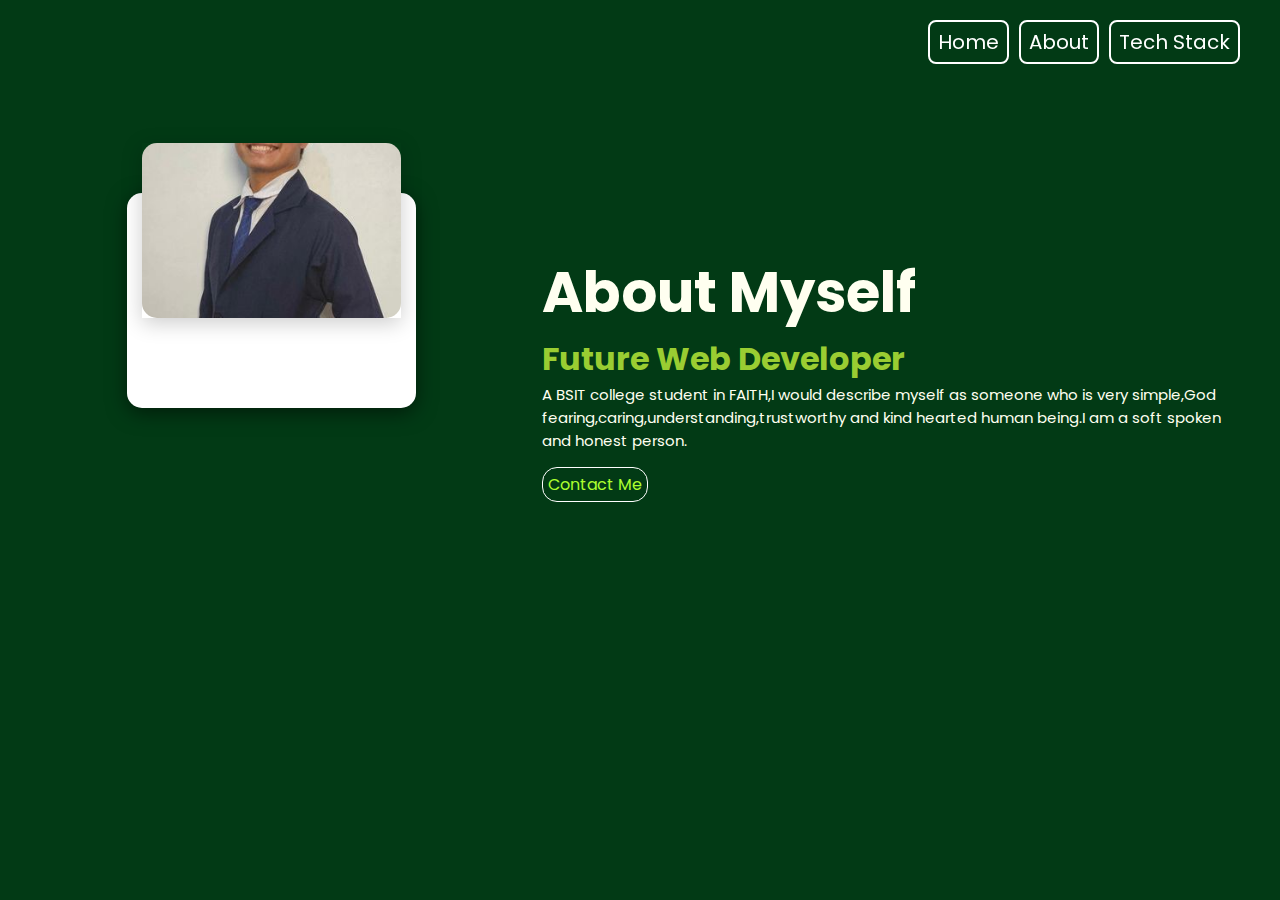
<file: Persons/HTML/carl.html>
<!DOCTYPE html>
<html lang="en">
<head>
    <meta charset="UTF-8">
    <meta name="viewport" content="width=device-width, initial-scale=1.0">
    <title>Carl</title>
    <link rel="stylesheet" href="/Persons/Designs/carlstyle.css">
</head>
<body>
    <body>
      <header>
        <div class="navbar">
          <a href="/index.html">Home</a>
          <a href="/Persons/HTML/carl.html">About</a>
          <a href="/Persons/HTML/carlstack.html">Tech Stack</a>
        </div>
      </header>

        <div class = "container">
          <div class = "card">
            <div class = "image">
              <img src="/Images/me1.jpg">
            </div>
            <div class = "cardcontent">
              <h3>Carl Lian Gonzales</h3>
              <p>A future Full Stack Developer</p>
            </div>
          </div>    
        </div>

           <div class="new-content">
              <h1 class="big-about">About Myself</h1>
              <h3 class="under-about">Future Web Developer</h3>
              <p class="about-me">A BSIT college student in FAITH,I would describe myself as someone who is very simple,God fearing,caring,understanding,trustworthy and kind hearted human being.I am a soft spoken and honest person.</p>
            
              <div class="hireme">
                <a href="/Persons/HTML/carlcontact.html">Contact Me</a>
              </div>
            </div>
      </body>
</body>
</html>
</file>
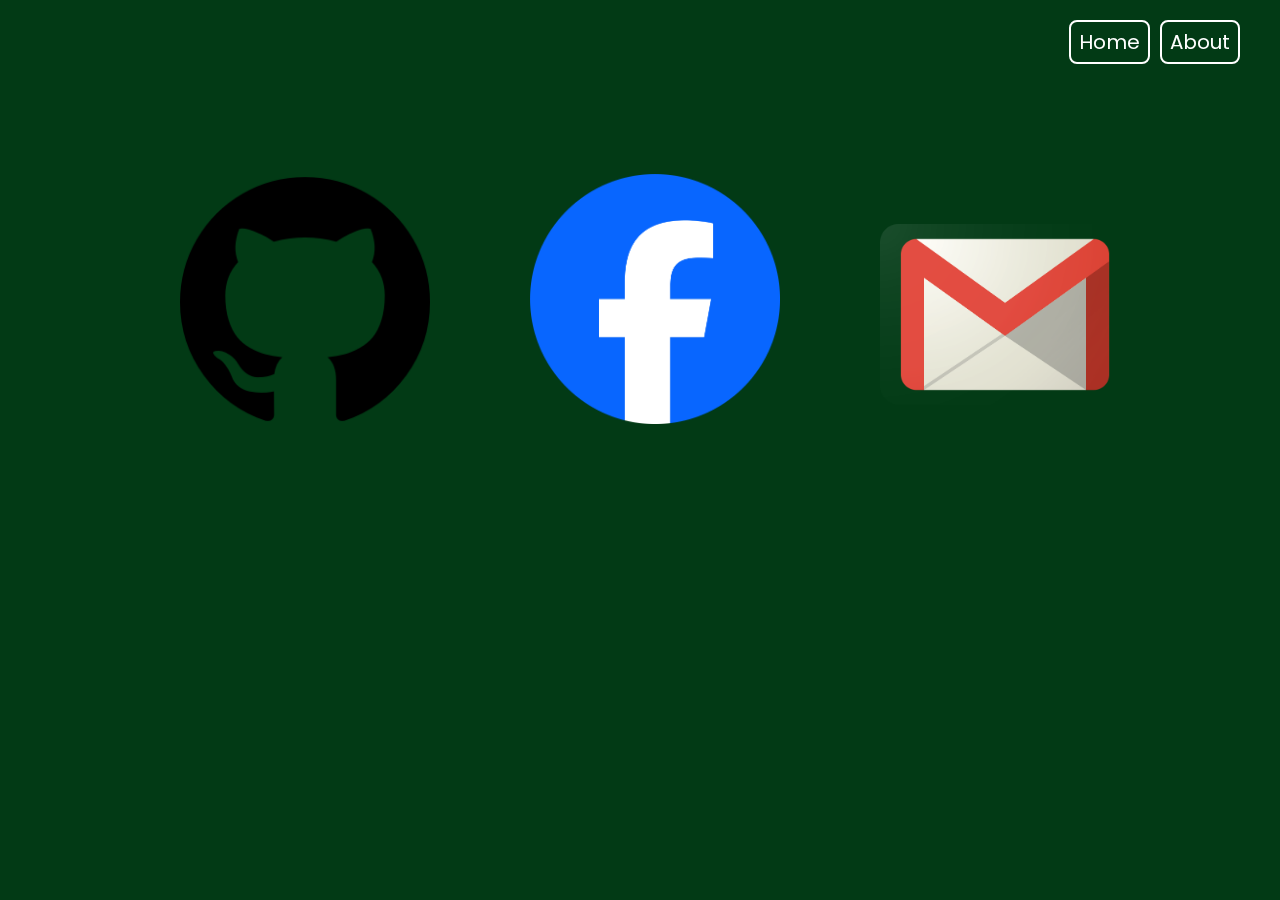
<file: Persons/HTML/carlcontact.html>
<!DOCTYPE html>
<html lang="en">
<head>
    <meta charset="UTF-8">
    <meta name="viewport" content="width=device-width, initial-scale=1.0">
    <title>Contact</title>
    <link rel="stylesheet" href="/Persons/Designs/carlcontacts.css">
</head>
<body>
    <div class="navbar">
        <a href="/index.html">Home</a>
        <a href="/Persons/HTML/carl.html">About</a>
      </div>
        <div class="ig floating">
            <a href="https://github.com/Carlllian"><img src="/Images/github.png" class="github-img"></a>
            <a href="https://www.facebook.com/tttooofffeeee"><img src="/Images/Facebook.png" class="fb-img"></a>
            <a href="https://mail.google.com/mail/u/0/#inbox"><img src="/Images/logo-gmail.png" class="gmail-img"></a>
            
        </div>
</body>
</html>
</file>
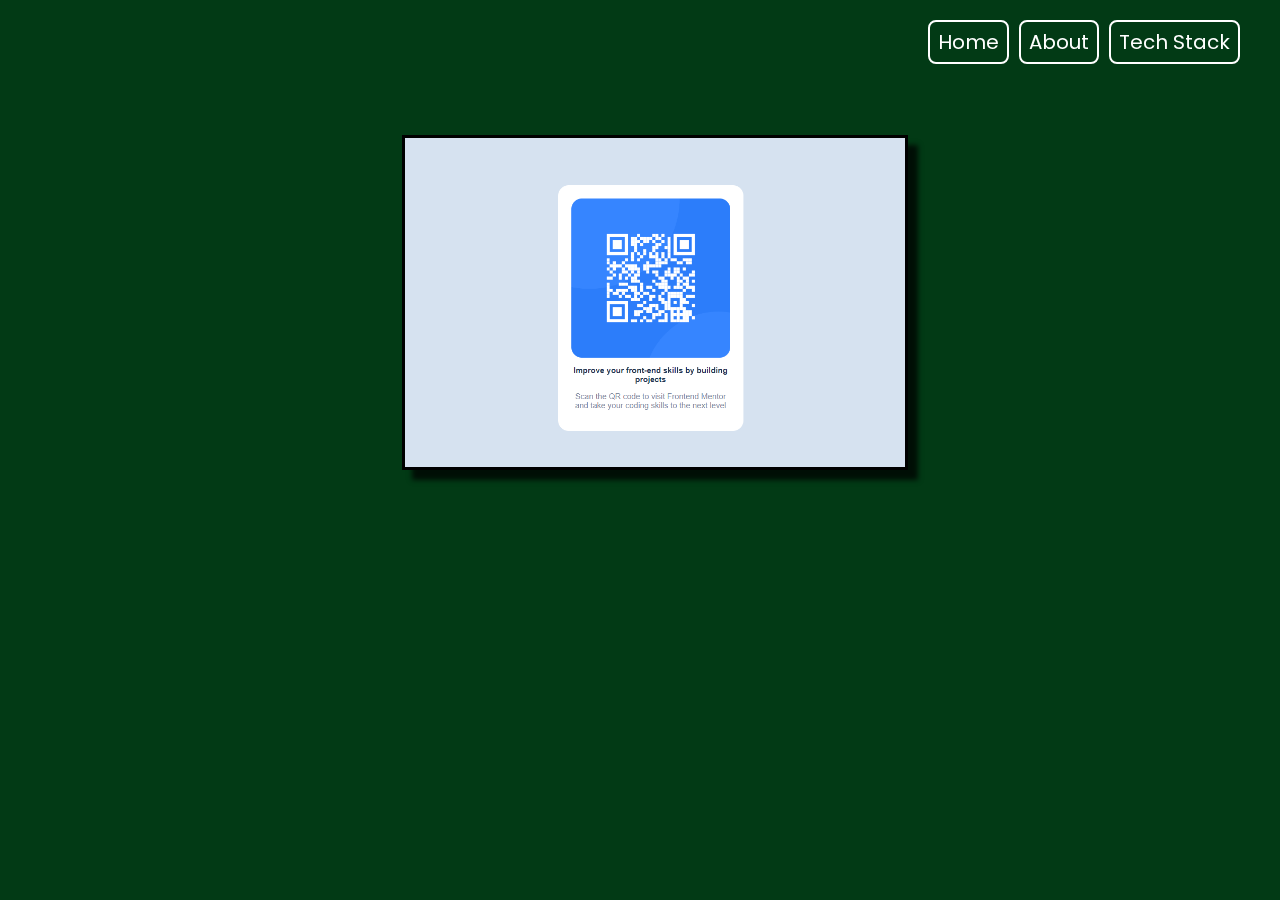
<file: Persons/HTML/carlstack.html>
<!DOCTYPE html>
<html lang="en">
<head>
    <meta charset="UTF-8">
    <meta name="viewport" content="width=device-width, initial-scale=1.0">
    <title>Teck Stack</title>
    <link rel="stylesheet" href="/Persons/Designs/carlstack.css">
</head>
<body>
    <div class="navbar">
        <a href="/index.html">Home</a>
        <a href="/Persons/HTML/carl.html">About</a>
        <a href="/Persons/HTML/carlstack.html">Tech Stack</a>
      </div>
      <div class="stack floating">
        <a href="https://github.com/Carlllian"><img src="/Images/stack.png" class="stack-img"></a>
    </div>
</body>
</html>
</file>
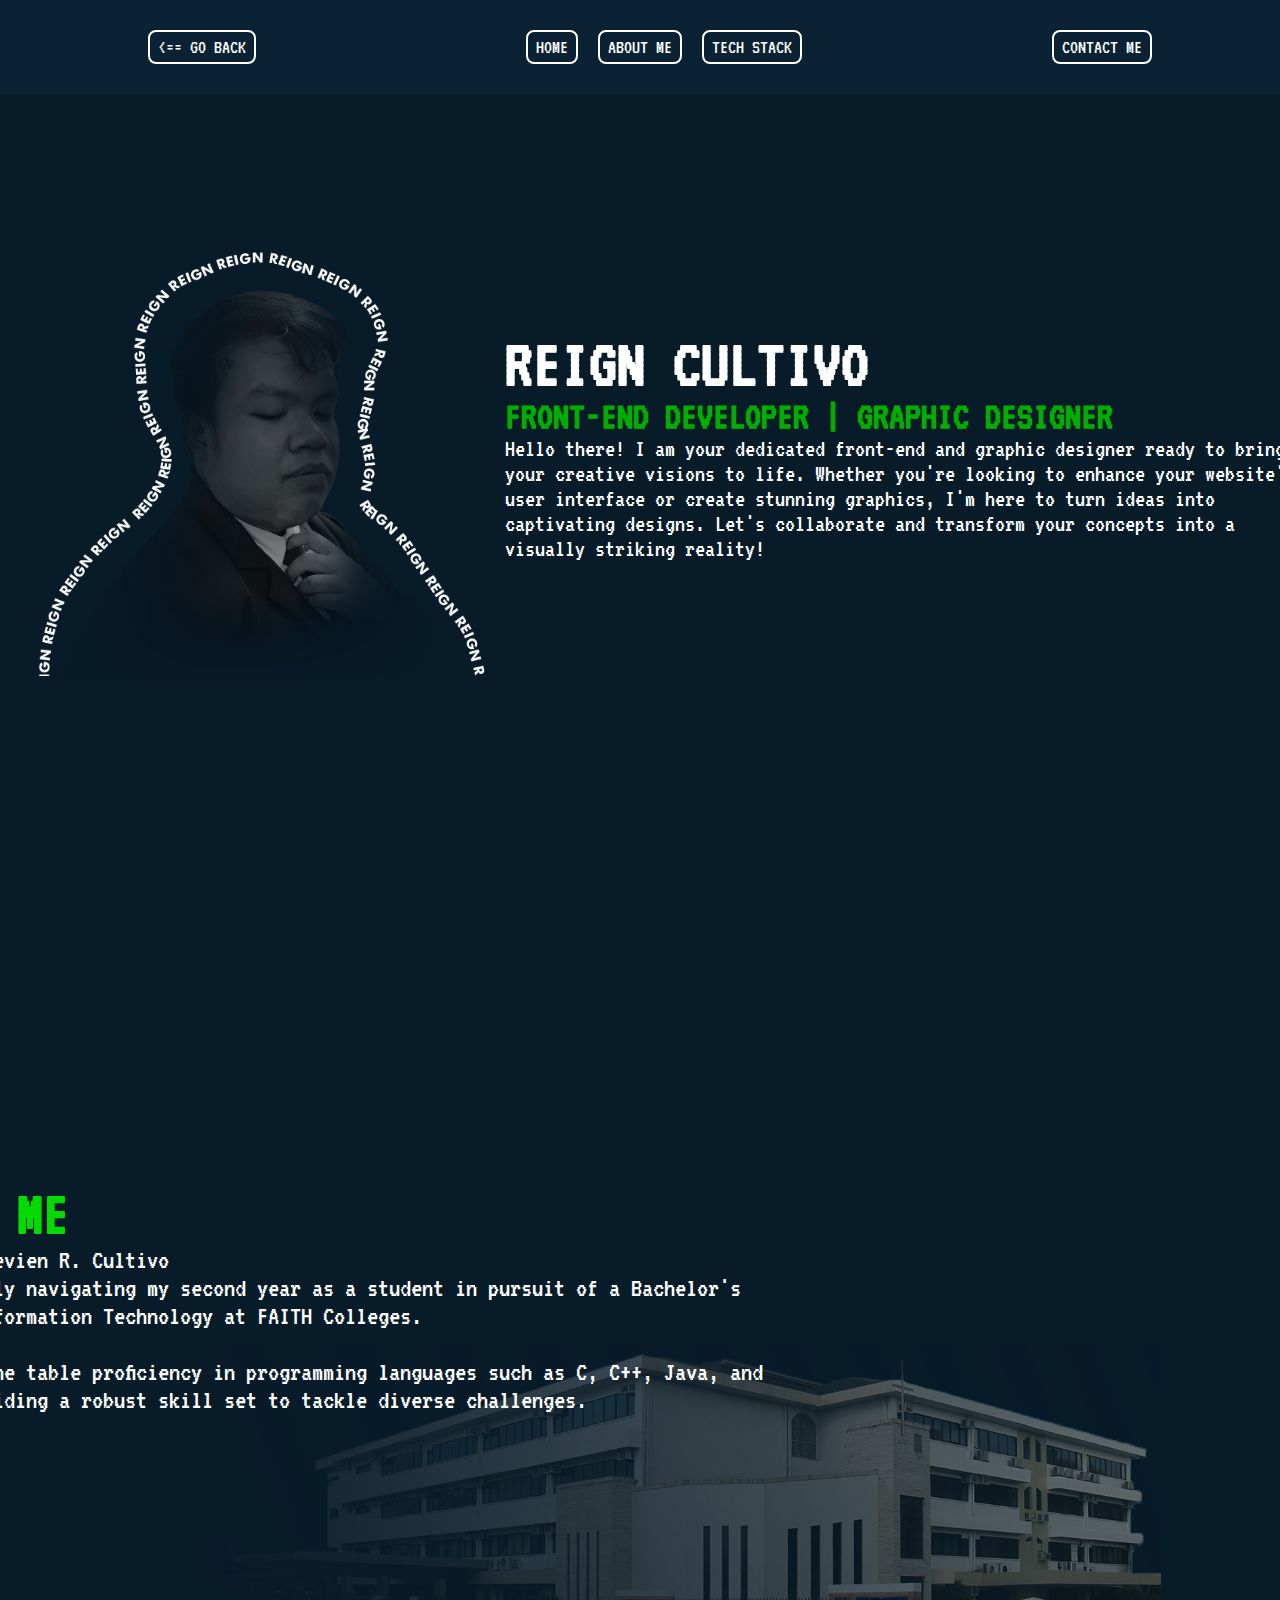
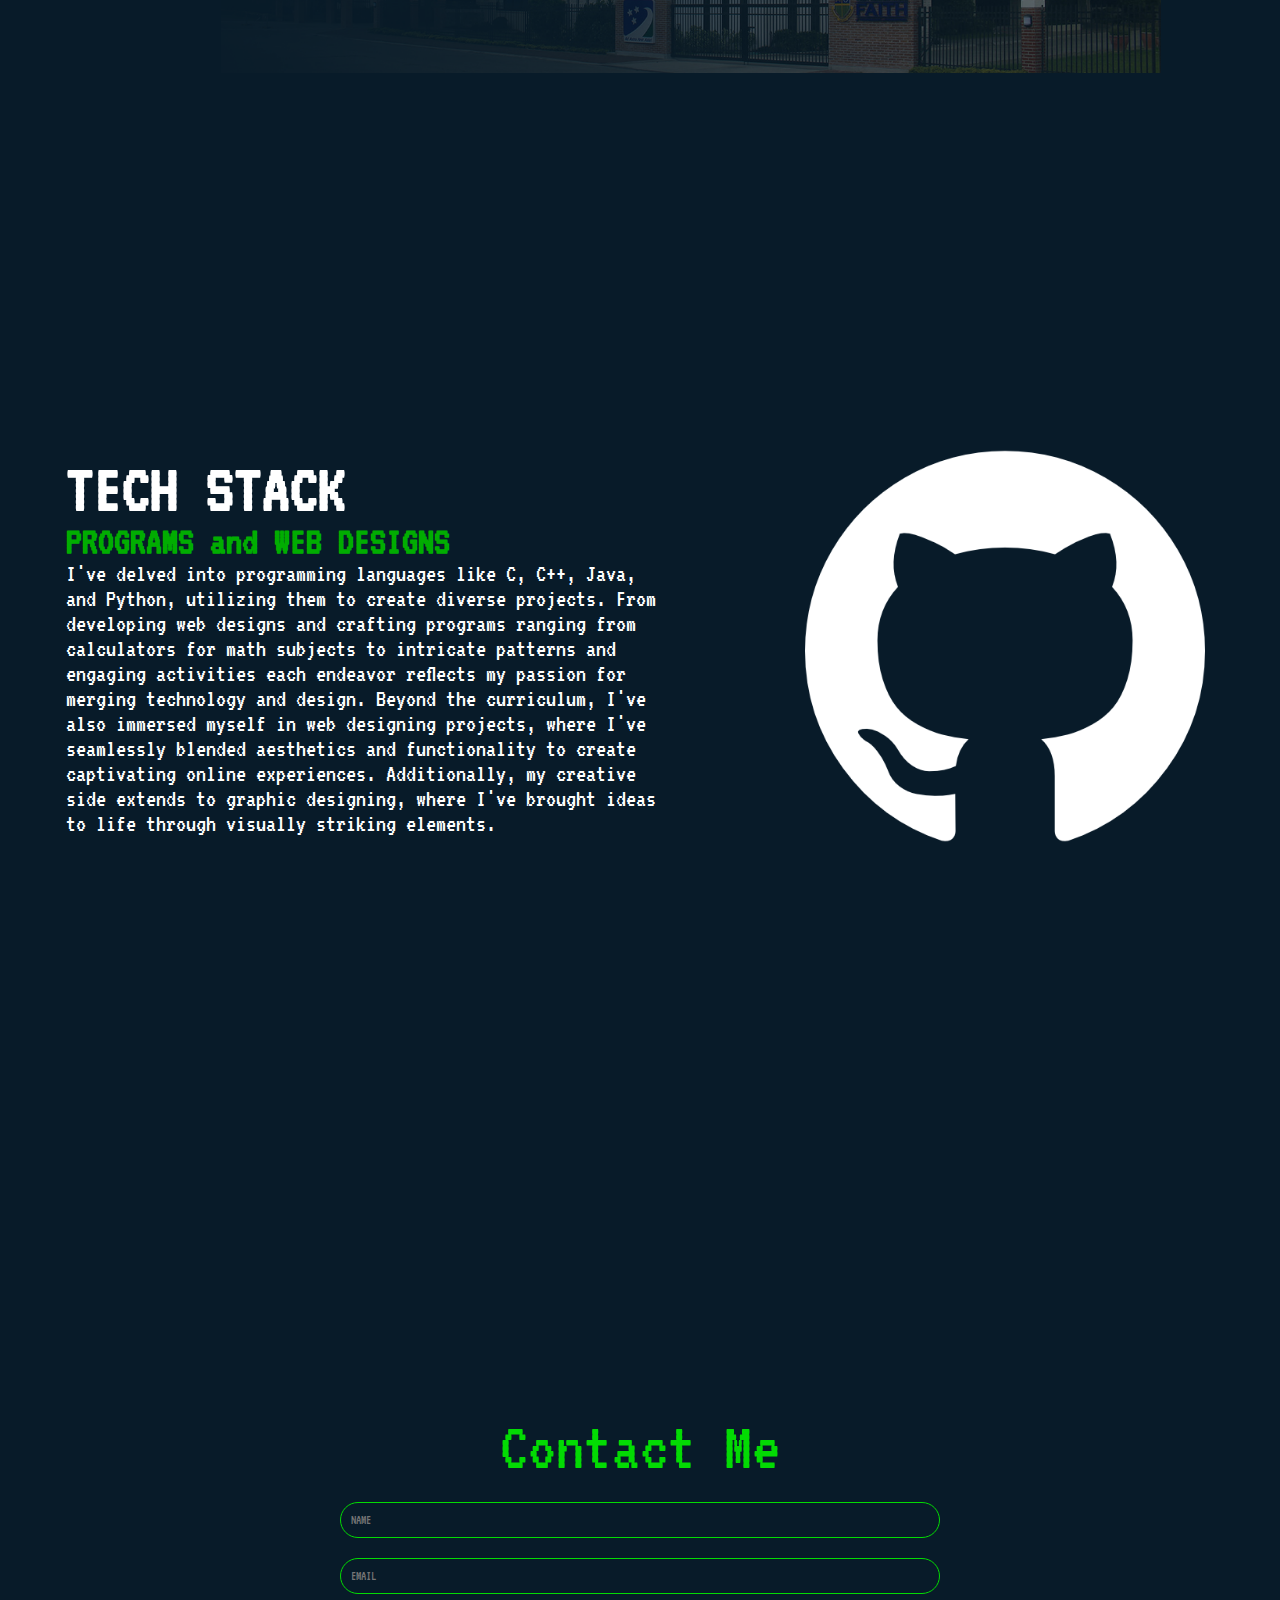
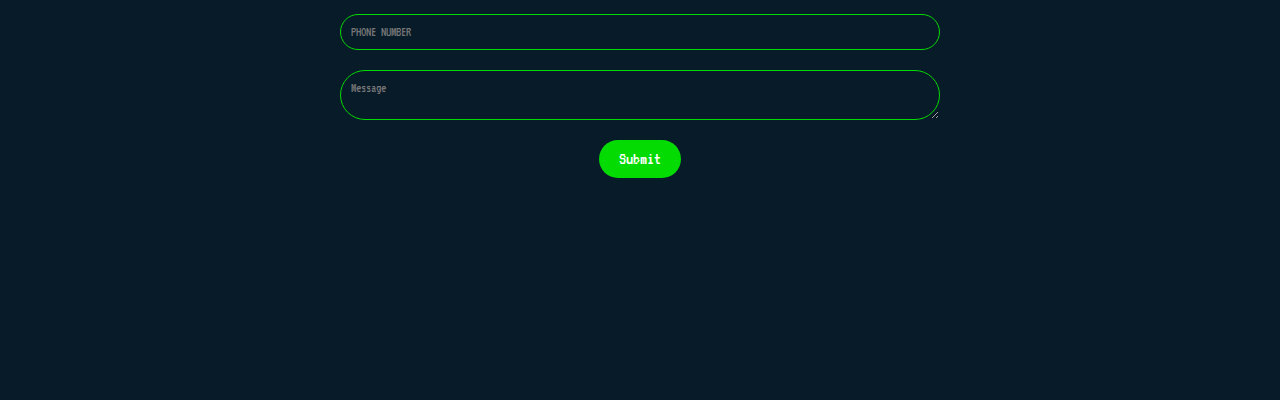
<file: Persons/HTML/reign.html>
<!DOCTYPE html>
<html lang="en">
<head>

    <meta charset="UTF-8">
    <meta name="viewport" content="width=device-width, initial-scale=1.0">

    <title>Reign's Portfolio</title>
    <link rel="icon" type="image/x-icon" href="Home/home-favicon.png">
    <link rel="stylesheet" href="/Persons/Designs/reign-style.css">
</head>

<body>
    <header>    
        <a href="/index.html" class="go-back"> <== GO BACK</a>
        <nav class="nav-bar">
            <a href="#home" class="taas">HOME</a>
            <a href="#about" class="taas">ABOUT ME</a>
            <a href="#techstack" class="taas">TECH STACK</a>
        </nav>
        <a href="#contact" class="taas-labas">CONTACT ME</a>
    </header>


<!-- SECTION FOR HOME -->
    <section id="home" class="sec-1 show-animate">
        <div class="box animate">
            <div class="floating">
                <img src="/Images/reign-home.png" class="image">
            </div>

            <div style="margin-left: -300px; margin-top: -100px;">
                <h1>REIGN CULTIVO</h1>
                <h3>FRONT-END DEVELOPER | GRAPHIC DESIGNER</h3>
                <p>
                 Hello there! I am your dedicated front-end and graphic designer ready to bring your creative visions to life. Whether you're looking to enhance your website's user interface or create stunning graphics, I'm here to turn ideas into captivating designs. Let's collaborate and transform your concepts into a visually striking reality!
                </p>
            </div>
        </div>
    </section>


<!-- SECTION FOR ABOUT -->
    <section id="about" class="sec-1 show-animate">
        <div class="box animate">
            <a href="https://www.firstasia.edu.ph/"><img src="/Images/faith.png" class="faith"></a>

            <div class="about">
            <p style="font-size: 65px; color: #03db03; font-weight: 700;">ABOUT ME</p>
            
            <p style="font-size: 28px;">I'm Reign Cievien R. Cultivo<br>I am currently navigating my second year as a student in pursuit of a Bachelor's degree in Information Technology at FAITH Colleges. <br><br>I bring to the table proficiency in programming languages such as C, C++, Java, and Python, providing a robust skill set to tackle diverse challenges. </p>

            </div>


        </div>
    </section>


<!-- SECTION FOR TECHSTACK -->
    <section id="techstack" class="sec-1 show-animate">
        <div class="box animate">
            <div style="margin-left: 100px; margin-top: -100px;">
                <h1>TECH STACK</h1>
                <h3>PROGRAMS and WEB DESIGNS</h3>
                <p>
                I've delved into programming languages like C, C++, Java, and Python, utilizing them to create diverse projects. From developing web designs and crafting programs ranging from calculators for math subjects to intricate patterns and engaging activities each endeavor reflects my passion for merging technology and design. Beyond the curriculum, I've also immersed myself in web designing projects, where I've seamlessly blended aesthetics and functionality to create captivating online experiences. Additionally, my creative side extends to graphic designing, where I've brought ideas to life through visually striking elements. 
                </p>
            </div>

            <div class="floating">
                <a href="https://github.com/ReignCC"><img src="/Images/gitwhite.png" class="image2"></a>
            </div>


        </div>
    </section>

<!-- SECTION FOR CONTACT -->
<section id="contact" class="sec-1 show-animate">
    <div class="box animate">

        <div class="contact-form">
            <h1 style="font-size: 70px; font-weight: 50;">Contact Me</h1>
            <form id="contact-form" action="https://formsubmit.co/941579eaf077aa7937f3d7d8908bf5ba" method="POST">
                <input type="text" placeholder="NAME" name="Name" required>

                <input type="email" placeholder="EMAIL" name="Email" required>

                <input type="number" placeholder="PHONE NUMBER" name="Number" required>

                <textarea id="message" placeholder="Message" name="Message" required></textarea>

                <input type="hidden" name="_captcha" value="false">

                <input type="hidden" name="_next" value="infasec.vercel.app">
                <button type="submit">Submit</button>
            </form>
        </div>
    </div>
</section>

<script src="scroll.js"></script>
</body>
</html>
</file>
<file: Persons/Designs/carlstyle.css>
@import url('https://fonts.googleapis.com/css2?family=Poppins:wght@600&display=swap');
* { 
    margin : 0;
    padding: 0;
    box-sizing : border-box;
    font-family: 'Poppins', sans-serif;
  }

  body {
    display : flex;
    align-items : center;
    justify-content : center;  
    background-color: #023a15;
    min-height : 600px;
  }
/* nav bar pindot */
.navbar {
    display: flex;
    justify-content: space-between;
    align-items: center; 
    position: fixed;
    top: 20px;
    right: 40px;
  }

  .navbar a {
    margin-left: 10px;
    position:relative;
    border: 2px;
    border-style: solid;
    border-color: white;
    border-radius: 8px;
    font-size: 20px;
    color: white;
    text-decoration: none;
    font-weight: 500px;
    padding: 5px 8px;
    text-decoration: none;
    z-index: 1;
    overflow: hidden;
  }
  
  .navbar a:hover {
    transition: 0.8s;
    background-color: #fff;
    color: black;
  }

  .navbar a::before{
    content: '';
    position: absolute;
    top: 0;
    left: 0;
    width: 0;
    height: 100%;
    background: white;
    z-index: -1;
    transition: .5s;
  }

  .navbar a:hover::before{
    cursor: pointer;
    width: 100%;
  }
  /* pang card */
  .container .card {
    position: relative;
    max-width: 300px;
    height: 320px;
    background-color: #fff;
    margin: 30px 10px;
    padding: 20px 15px;
    display: flex;
    flex-direction: column;
    box-shadow: 0 5px 20px rgba(0, 0, 0, 0.5);
    transition: 0.3s ease-in-out;
    border-radius: 15px;
  }
  
  .container .card:hover .cardcontent {
    margin-top: 30px;
    visibility: visible;
    opacity: 1;
    transition-delay: 0.2s;
  }  

  .container {
    position : relative;
    width : 1100px;
    display : flex;
    align-items : center;
    justify-content : center;
    flex-warp : warp;
    padding : 30px;  
  }
  .container .card {
    position: relative;
    max-width : 300px;
    height : 215px;  
    background-color : #fff;
    margin : 30px 10px;
    padding : 20px 15px;
    display : flex;
    flex-direction : column;
    box-shadow : 0 5px 20px rgba(0,0,0,0.5);
    transition : 0.3s ease-in-out;
    border-radius : 15px;
  }
  .container .card:hover {
    height : 320px;    
  }
  .container .card .image {
    position: relative;
    width: 100%; 
    height: 100%; 
    top: -40%;
    left: 0px;
    box-shadow: 0 5px 20px rgba(0, 0, 0, 0.2);
    z-index: 1;
  }
  .container .card .image img {
    max-width: 100%;
    max-height: 100%;
    border-radius: 15px;
    object-fit: cover; 
    width: 100%; 
    height: 100%;
  }
  
  .container .card .cardcontent {
    position : relative;
    top : -140px;
    padding : 10px 15px;
    color : #111;
    text-align : center;  
    visibility : hidden;
    opacity : 0;
    transition : 0.3s ease-in-out;
  }
  .container .card:hover .cardcontent {
     margin-top : 30px;
     visibility : visible;
     opacity : 1;
     transition-delay: 0.2s;
  }
  /* sa about me */
  .new-content {
    height: 100px;
    color: ivory;
    align-items: center;
    padding-right: 40px;
  }
  .big-about {
    font-size: 56px;

  }
  .under-about {
    font-size: 32px;
    color: yellowgreen;

  }
  .about-me {
    font-size: 15px;
    margin-bottom: 20px;
  }
/* sa contact */
.hireme a {
    text-decoration: none;
    color: greenyellow;
    padding: 5px;
    border: 1px solid #fff;
    border-radius: 15px;
    transition: background-color 0.3s, color 0.3s;
}
.hireme a:hover {
    background-color: #fff;
    color: black;
  }
</file>
<file: Persons/Designs/carlcontacts.css>
@import url('https://fonts.googleapis.com/css2?family=Poppins:wght@600&display=swap');
* { 
    margin : 0;
    padding: 0;
    box-sizing : border-box;
    font-family: 'Poppins', sans-serif;
  }

  body {
    display : flex;
    align-items : center;
    justify-content : center;  
    background-color: #023a15;
    min-height : 600px;
  }
/* nav bar pindot */
.navbar {
  display: flex;
  justify-content: space-between;
  align-items: center; 
  position: fixed;
  top: 20px;
  right: 40px;
}

.navbar a {
  margin-left: 10px;
  position:relative;
  border: 2px;
  border-style: solid;
  border-color: white;
  border-radius: 8px;
  font-size: 20px;
  color: white;
  text-decoration: none;
  font-weight: 500px;
  padding: 5px 8px;
  text-decoration: none;
  z-index: 1;
  overflow: hidden;
}

.navbar a:hover {
  transition: 0.8s;
  background-color: #fff;
  color: black;
}

.navbar a::before{
  content: '';
  position: absolute;
  top: 0;
  left: 0;
  width: 0;
  height: 100%;
  background: white;
  z-index: -1;
  transition: .5s;
}

.navbar a:hover::before{
  cursor: pointer;
  width: 100%;
}
 
  /* sa about me */
  .new-content {
    height: 100px;
    color: ivory;
    align-items: center;
    padding-right: 40px;
  }
  .big-about {
    font-size: 56px;

  }
  .under-about {
    font-size: 32px;
    color: yellowgreen;

  }
  .about-me {
    font-size: 15px;
    margin-bottom: 20px;
  }
/* sa imge */
.ig {
  display: flex;
}
.github-img, .fb-img, .gmail-img {
  width: 250px;
  margin: 50px;
}
.gmail-img{
  margin-top: 100px;
}
/* galaw updown */
.floating {
  animation-name: floating;
  animation-duration: 3s;
  animation-iteration-count: infinite;
  animation-timing-function: ease-in-out;
  margin-left: 30px;
  margin-top: 5px;
}

@keyframes floating {
  from { transform: translate(0,0px);}
  65% { transform: translate(0,40px);}

  to {transform: translate(0,-0px);}
</file>
<file: Persons/Designs/carlstack.css>
@import url('https://fonts.googleapis.com/css2?family=Poppins:wght@600&display=swap');
* { 
    margin : 0;
    padding: 0;
    box-sizing : border-box;
    font-family: 'Poppins', sans-serif;
  }

  body {
    display : flex;
    align-items : center;
    justify-content : center;  
    background-color: #023a15;
    min-height : 600px;
  }
/* nav bar pindot */
.navbar {
  display: flex;
  justify-content: space-between;
  align-items: center; 
  position: fixed;
  top: 20px;
  right: 40px;
}

.navbar a {
  margin-left: 10px;
  position:relative;
  border: 2px;
  border-style: solid;
  border-color: white;
  border-radius: 8px;
  font-size: 20px;
  color: white;
  text-decoration: none;
  font-weight: 500px;
  padding: 5px 8px;
  text-decoration: none;
  z-index: 1;
  overflow: hidden;
}

.navbar a:hover {
  transition: 0.8s;
  background-color: #fff;
  color: black;
}

.navbar a::before{
  content: '';
  position: absolute;
  top: 0;
  left: 0;
  width: 0;
  height: 100%;
  background: white;
  z-index: -1;
  transition: .5s;
}

.navbar a:hover::before{
  cursor: pointer;
  width: 100%;
}
 
  /* sa about me */
  .new-content {
    height: 100px;
    color: ivory;
    align-items: center;
    padding-right: 40px;
  }
  .big-about {
    font-size: 56px;

  }
  .under-about {
    font-size: 32px;
    color: yellowgreen;

  }
  .about-me {
    font-size: 15px;
    margin-bottom: 20px;
  }
  .stack{
    border: 3px solid black;
    box-shadow: 10px 10px 5px 0px rgba(0,0,0,0.75);
-webkit-box-shadow: 10px 10px 5px 0px rgba(0,0,0,0.75);
-moz-box-shadow: 10px 10px 5px 0px rgba(0,0,0,0.75);
  }
  .stack-img {
    display: flex;
    width: 500px;
  }
  /* galaw updown */
  .floating {
    animation-name: floating;
    animation-duration: 3s;
    animation-iteration-count: infinite;
    animation-timing-function: ease-in-out;
    margin-left: 30px;
    margin-top: 5px;
  }
  
  @keyframes floating {
    from { transform: translate(0,0px);}
    65% { transform: translate(0,40px);}
  
    to {transform: translate(0,-0px);}
  }
</file>
<file: Persons/Designs/reign-style.css>
@import url('https://fonts.googleapis.com/css2?family=VT323&display=swap');
* {
  margin: 0;
  padding: 0;
  box-sizing: border-box;
  font-family: 'VT323', monospace;
  font-weight: 500;
}

body {
  background: #081b29;
  color: white;
}

header {
  position: fixed;
  background: #0a2233;
  top: 0;
  left: 0;
  width: 100%;
  display: flex;
  justify-content: space-between;
  align-items: center;  
  padding: 30px 10%;
  z-index: 9999;
}

.nav-bar{
    display: flex;
    justify-content: space-between;
    align-items: center;  
}

.go-back{
  margin-left: 20px;
  position:relative;
  border: 2px;
  border-style: solid;
  border-color: white;
  border-radius: 8px;
  font-size: 20px;
  color: white;
  text-decoration: none;
  font-weight: 500px;
  padding: 5px 8px;
  text-decoration: none;
  z-index: 1;
  overflow: hidden;
}

.go-back:hover{
  transition: 0.8s;
  color: #03db03;
}

.go-back::before{
  content: '';
  position: absolute;
  top: 0;
  left: 0;
  width: 0;
  height: 100%;
  background: white;
  z-index: -1;
  transition: .5s;
}

.go-back:hover::before{
  cursor: pointer;
  width: 100%;
}

.taas{
  margin-left: 20px;
  position:relative;
  border: 2px;
  border-style: solid;
  border-color: white;
  border-radius: 8px;
  font-size: 20px;
  color: white;
  text-decoration: none;
  font-weight: 500px;
  padding: 5px 8px;
  text-decoration: none;
  z-index: 1;
  overflow: hidden;
}

.taas:hover{
  transition: 0.8s;
  color: #03db03;
}

.taas::before{
  content: '';
  position: absolute;
  top: 0;
  left: 0;
  width: 0;
  height: 100%;
  background: white;
  z-index: -1;
  transition: .5s;
}

.taas:hover::before{
  cursor: pointer;
  width: 100%;
}

.taas.active{
  background: white;
  z-index: -1;
  transition: .5s;
  color: #03db03;
}

.taas-labas{  
  position:relative;
  border: 2px;
  border-style: solid;
  border-color: white;
  border-radius: 8px;
  font-size: 20px;
  color: white;
  text-decoration: none;
  font-weight: 500px;
  padding: 5px 8px;
  text-decoration: none;
  z-index: 1;
  overflow: hidden;
}

.taas-labas:hover{
  transition: 0.8s;
  color: #03db03;
}

.taas-labas::before{
  content: '';
  position: absolute;
  top: 0;
  left: 0;
  width: 0;
  height: 100%;
  background: white;
  z-index: -1;
  transition: .5s;
  
  color: #03db03;
}

.taas-labas:hover::before{
  cursor: pointer;
  width: 100%;
}

.taas-labas.active{
  background: white;
  z-index: -1;
  transition: .5s;
  color: #03db03;
}

section{
  display: flex;
  justify-content: center;
  align-items: center;
  flex-direction: column;
  min-height: 100vh;
  overflow-x: hidden;
  overflow-y: hidden;
  font-size: 150px;
}

section .animate{
  transition: 0.9s;
}
.sec-1 .animate{
  transform: scale(.7);
}

.sec-1.show-animate .animate{
  transform: scale(1);
}

.box{
  display: flex;
  justify-content: center;
  align-items: center;
  flex-direction: row;
  width: 1349px;
}

.box div{
  width: 100%;
  border: #081b29;
}

.box div h1{
  margin-top: 90px;
  font-size: 70px;
  font-weight: 700;
}

.box div h3{
  color: #01ad01;
  margin-top: -3px;
  font-size: 40px;
  font-weight: 600;
}

.box div p{
  font-size: 25px;
  max-width: 105vh;
}

.image{
  padding-top: 50px;
  padding-left: 30px;
  width: 500px;
}

.text{
  background-color:#081b29;
  width: 100%;
}
.about-me{
  height: 98vh;
  background-color: #081b29;
}

.faith{
  margin-bottom: -278px;
  margin-left: 150px;
  width: 940px
}
.about{
  max-width: 150vh;
  margin-left: -1300px;
  margin-top: -105px;
}
.techstack{
  height: 98vh;
  background-color: #081b29;
}

.image2{
  padding-top: 20px;
  padding-left: 50px;
  margin-left: 50px;
  width: 450px;
  transition: 1s;
}

.image2:hover{
  transform: scale(1.1);
}

.contact{
  height: 98vh;
  background-color: #081b29;
}

.floating {
  animation-name: floating;
  animation-duration: 3s;
  animation-iteration-count: infinite;
  animation-timing-function: ease-in-out;
  margin-left: 30px;
  margin-top: 1px;
}

@keyframes floating {
  from { transform: translate(0,0px);}
  65% { transform: translate(0,15px);}

  to {transform: translate(0,-0px);}
}


.contact-form {
  text-align: center;
  max-width: 600px;
  margin: 0 auto;
}

.contact-form h1 {
  font-size: 40px;
  color: #03db03;
  margin-bottom: 20px;
}

form {
  display: flex;
  flex-direction: column;
  align-items: center;
}

label {
  font-size: 18px;
  color: #03db03;
  margin-bottom: 8px;
}

input,
textarea {
  width: 100%;
  padding: 10px;
  margin-bottom: 20px;
  border: 1px solid #03db03;
  border-radius: 100px;
  background-color: #081b29;
  color: white;
}

button {
  background-color: #03db03;
  color: white;
  padding: 10px 20px;
  font-size: 18px;
  border: none;
  border-radius: 100px;
  cursor: pointer;
  transition: 1s;
}

button:hover {
  transform: scale(1);
}
</file>
